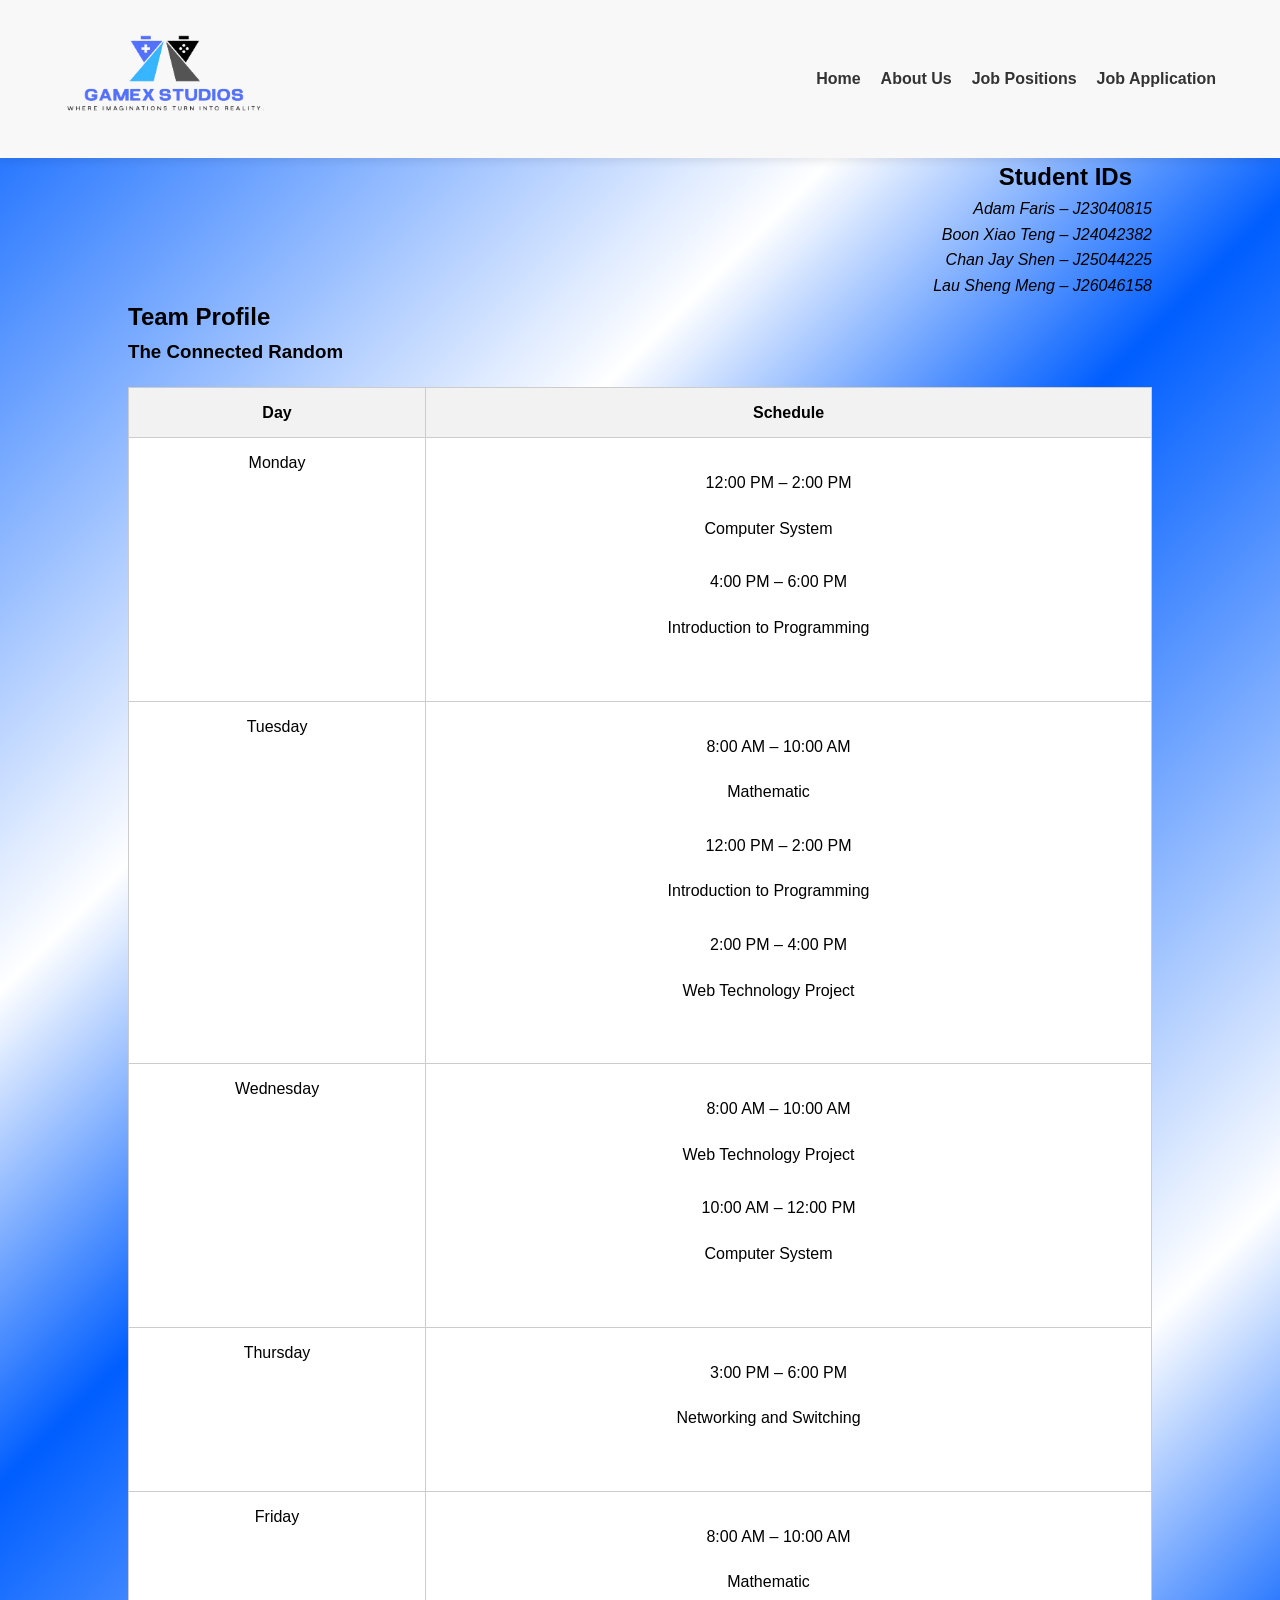
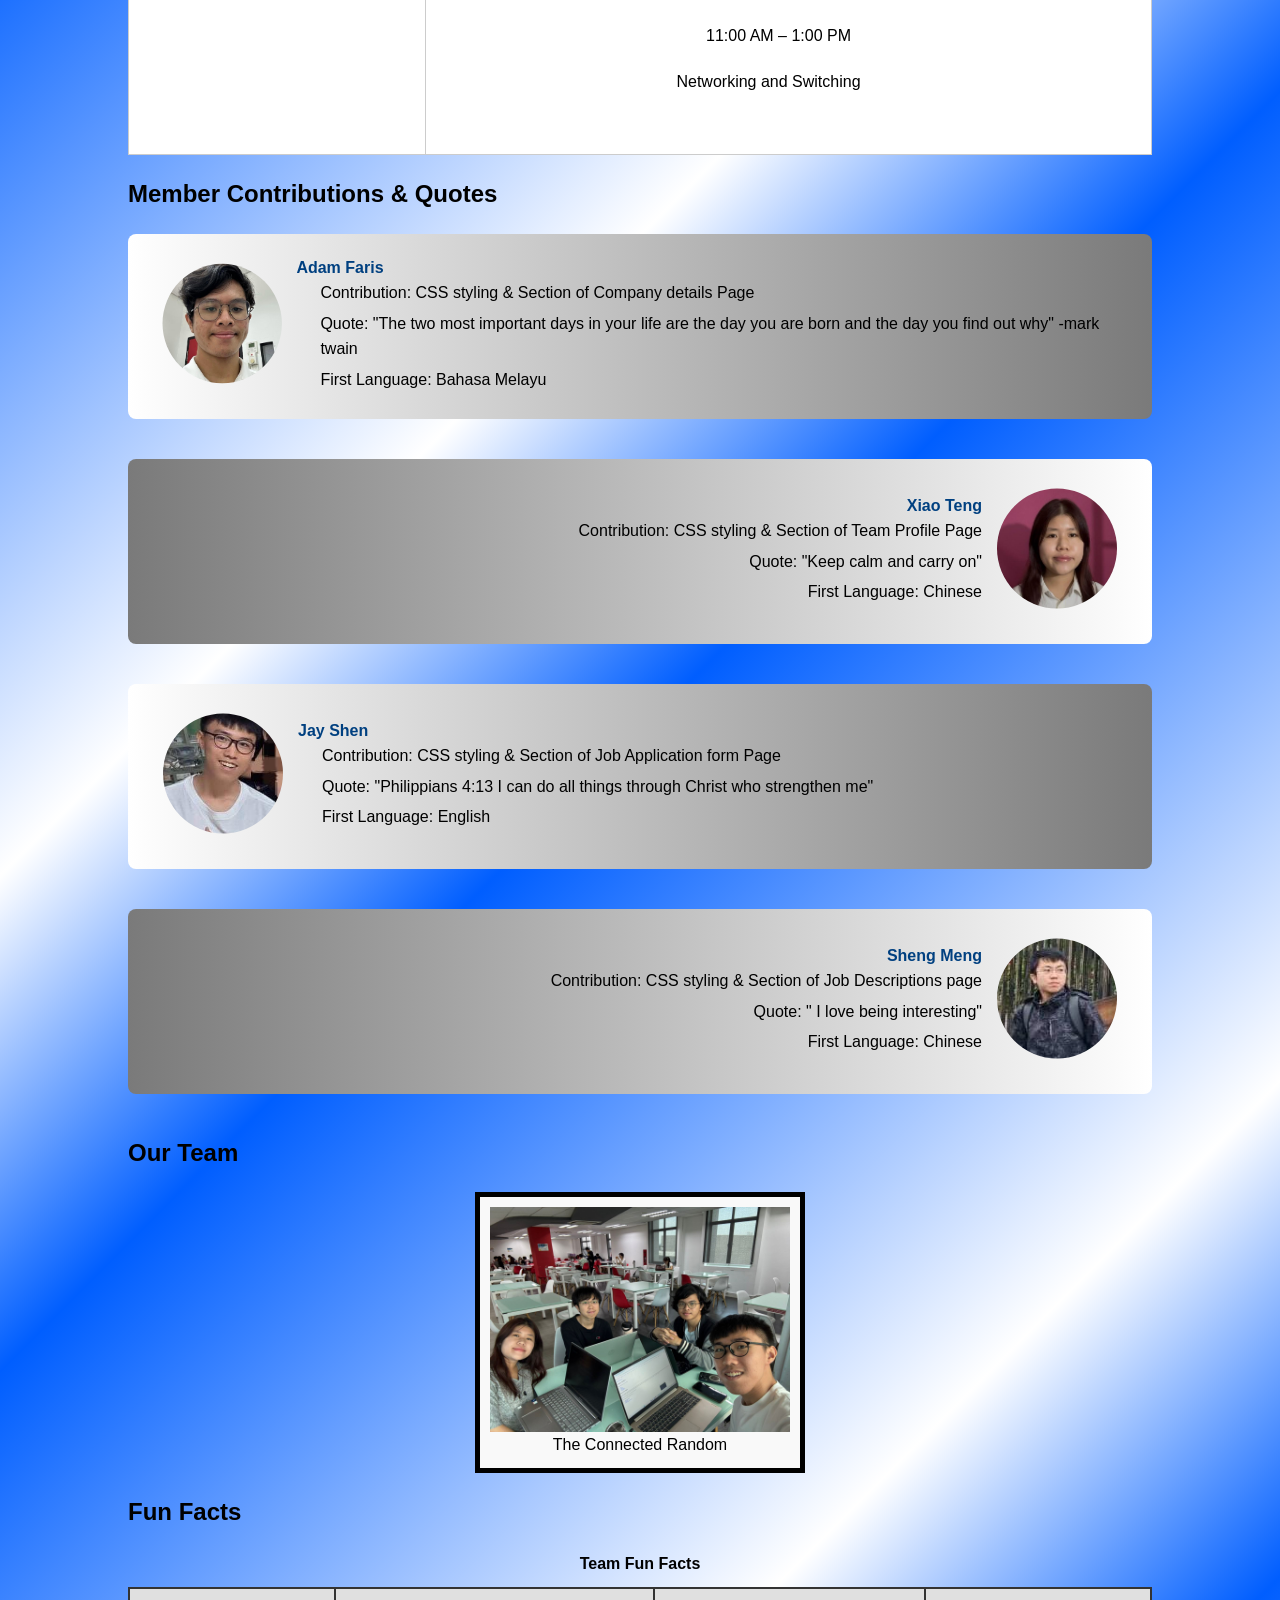
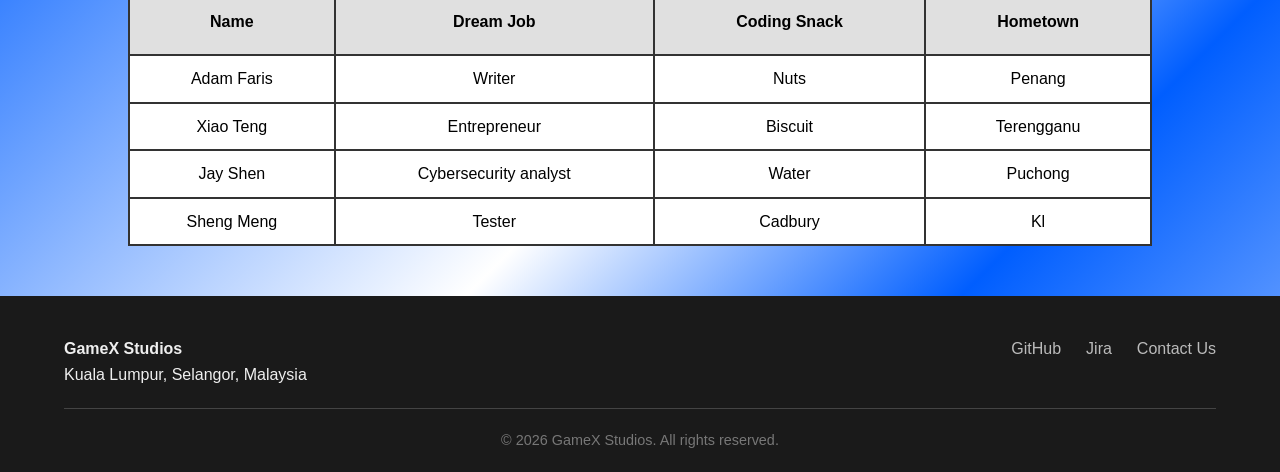
<file: about.html>
<!DOCTYPE html>
<html lang="en">

<head>
  <meta charset="UTF-8">
  <meta name="description" content="About us page" />
  <meta name="keywords" content="Team profile, Member contributions and quotes, Fun facts" />
  <meta name="author" content="Xiao Teng" />
  <link rel="icon" type="image/x-icon" href="images/favicon.ico">
  <link href="layout.css" rel="stylesheet">
  <style>
    .logo {
      height: 150px;
      width: 200px;
    }
  </style>
  <link rel="icon" type="image/x-icon" href="images/favicon.ico">
  <title>About us</title>
</head>

<body>
  <header>
    <div class="header-content">
      <a href="index.html" class="logo-link">
        <img src="images/Logo.png" alt="GameX Studios Logo" class="logo">
      </a>
    </div>

    <nav aria-label="Main Navigation">
      <ul class="nav-menu">
        <li><a href="index.html" aria-current="page">Home</a></li>
        <li><a href="about.html">About Us</a></li>
        <li><a href="jobs.html">Job Positions</a></li>
        <li><a href="apply.html">Job Application</a></li>
      </ul>
    </nav>
  </header>

  <main>
    <!-- Student IDs -->
    <h2 class="student-heading">Student IDs</h2>
    <p class="student-id">Adam Faris – J23040815</p>
    <p class="student-id">Boon Xiao Teng – J24042382</p>
    <p class="student-id">Chan Jay Shen – J25044225</p>
    <p class="student-id">Lau Sheng Meng – J26046158</p>

    <!-- Group Info -->
    <h2>Team Profile</h2>
    <h3> The Connected Random </h3>

    <table class="first_table">
      <thead>
        <tr>
          <th>Day</th>
          <th>Schedule</th>
        </tr>
      </thead>
      <tbody>
        <tr>
          <td>Monday</td>
          <td>
            <ul>
              <li>12:00 PM – 2:00 PM
                <ul>
                  <li>Computer System</li>
                </ul>
              </li>
              <li>4:00 PM – 6:00 PM
                <ul>
                  <li>Introduction to Programming</li>
                </ul>
              </li>
            </ul>
          </td>
        </tr>
        <tr>
          <td>Tuesday</td>
          <td>
            <ul>
              <li>8:00 AM – 10:00 AM
                <ul>
                  <li>Mathematic</li>
                </ul>
              </li>
              <li>12:00 PM – 2:00 PM
                <ul>
                  <li>Introduction to Programming</li>
                </ul>
              </li>
              <li>2:00 PM – 4:00 PM
                <ul>
                  <li>Web Technology Project</li>
                </ul>
              </li>
            </ul>
          </td>
        </tr>
        <tr>
          <td>Wednesday</td>
          <td>
            <ul>
              <li>8:00 AM – 10:00 AM
                <ul>
                  <li>Web Technology Project</li>
                </ul>
              </li>
              <li>10:00 AM – 12:00 PM
                <ul>
                  <li>Computer System</li>
                </ul>
              </li>
            </ul>
          </td>
        </tr>
        <tr>
          <td>Thursday</td>
          <td>
            <ul>
              <li>3:00 PM – 6:00 PM
                <ul>
                  <li>Networking and Switching</li>
                </ul>
              </li>
            </ul>
          </td>
        </tr>
        <tr>
          <td>Friday</td>
          <td>
            <ul>
              <li>8:00 AM – 10:00 AM
                <ul>
                  <li>Mathematic</li>
                </ul>
              </li>
              <li>11:00 AM – 1:00 PM
                <ul>
                  <li>Networking and Switching</li>
                </ul>
              </li>
            </ul>
          </td>
        </tr>
      </tbody>
    </table>


    <!-- Member Contributions -->
    <h2>Member Contributions & Quotes</h2>
    <dl>
      <div class="member left div1">
        <img src="images/ad.jpeg" alt="Adam" class="profile-pic">
        <div class="info">
          <dt>Adam Faris</dt>
          <dd>Contribution: CSS styling & Section of Company details Page</dd>
          <dd>Quote: "The two most important days in your life are the day you are born and the day you find out why"
            -mark twain</dd>
          <dd>First Language: Bahasa Melayu</dd>
        </div>
      </div>

      <div class="member right div2">
        <img src="images/xt.jpeg" alt="xiaoteng" class="profile-pic">
        <div class="info">
          <dt>Xiao Teng</dt>
          <dd>Contribution: CSS styling & Section of Team Profile Page</dd>
          <dd>Quote: "Keep calm and carry on"</dd>
          <dd>First Language: Chinese</dd>
        </div>
      </div>

      <div class="member left div3">
        <img src="images/js.jpeg" alt="Jayshen" class="profile-pic">
        <div class="info">
          <dt>Jay Shen</dt>
          <dd>Contribution: CSS styling & Section of Job Application form Page</dd>
          <dd>Quote: "Philippians 4:13 I can do all things through Christ who strengthen me"</dd>
          <dd>First Language: English </dd>
        </div>
      </div>

      <div class="member right div4">
        <img src="images/sh.jpeg" alt="shengmeng" class="profile-pic">
        <div class="info">
          <dt>Sheng Meng</dt>
          <dd>Contribution: CSS styling & Section of Job Descriptions page </dd>
          <dd>Quote: " I love being interesting"</dd>
          <dd>First Language: Chinese</dd>
        </div>
      </div>
    </dl>

    <!-- Group Photo -->
    <h2>Our Team</h2>
    <figure class="group photo">
      <img src="images/group photos cos10026.jpeg" alt="Group Photo of The Connected Random">
      <figcaption> The Connected Random </figcaption>
    </figure>

    <!-- Fun Facts Table -->
    <h2>Fun Facts</h2>

    <table class="second_table">
      <caption>Team Fun Facts</caption>
      <tr>
        <th>Name</th>
        <th>Dream Job</th>
        <th>Coding Snack</th>
        <th>Hometown</th>
      </tr>
      <tr>
        <td>Adam Faris</td>
        <td>Writer</td>
        <td>Nuts</td>
        <td>Penang</td>
      </tr>
      <tr>
        <td>Xiao Teng</td>
        <td>Entrepreneur</td>
        <td>Biscuit</td>
        <td>Terengganu</td>
      </tr>
      <tr>
        <td>Jay Shen</td>
        <td>Cybersecurity analyst</td>
        <td>Water</td>
        <td>Puchong</td>
      </tr>
      <tr>
        <td>Sheng Meng</td>
        <td>Tester</td>
        <td>Cadbury</td>
        <td>Kl</td>
      </tr>
    </table>
  </main>

  <footer class:foot>
    <div class="footer-grid">
      <div class="footer-info">
        <p><strong>GameX Studios</strong></p>
        <p>Kuala Lumpur, Selangor, Malaysia</p>
      </div>
      <div class="footer-links-container">
        <ul class="footer-links">
          <li><a href="https://github.com/ChanJayShen/Web_project.git" target=_blank>GitHub</a></li>
          <li><a
              href="https://student-team-jr2tz4wq.atlassian.net/jira/software/projects/WP/list?jql=project+%3D+WP+ORDER+BY+cf%5B10019%5D+ASC&atlOrigin=eyJpIjoiYjllNDBiZWZmNjliNGYyZjk2ZTg0MWZmMDQyYzMyNWQiLCJwIjoiaiJ9 "
              target=_blank>Jira</a></li>
          <li><a href="mailto:info@GameXStudios.com" target=_blank>Contact Us</a></li>
        </ul>
      </div>
    </div>
    <p class="copyright">&copy; 2026 GameX Studios. All rights reserved.</p>
  </footer>

</body>

</html>
</file>
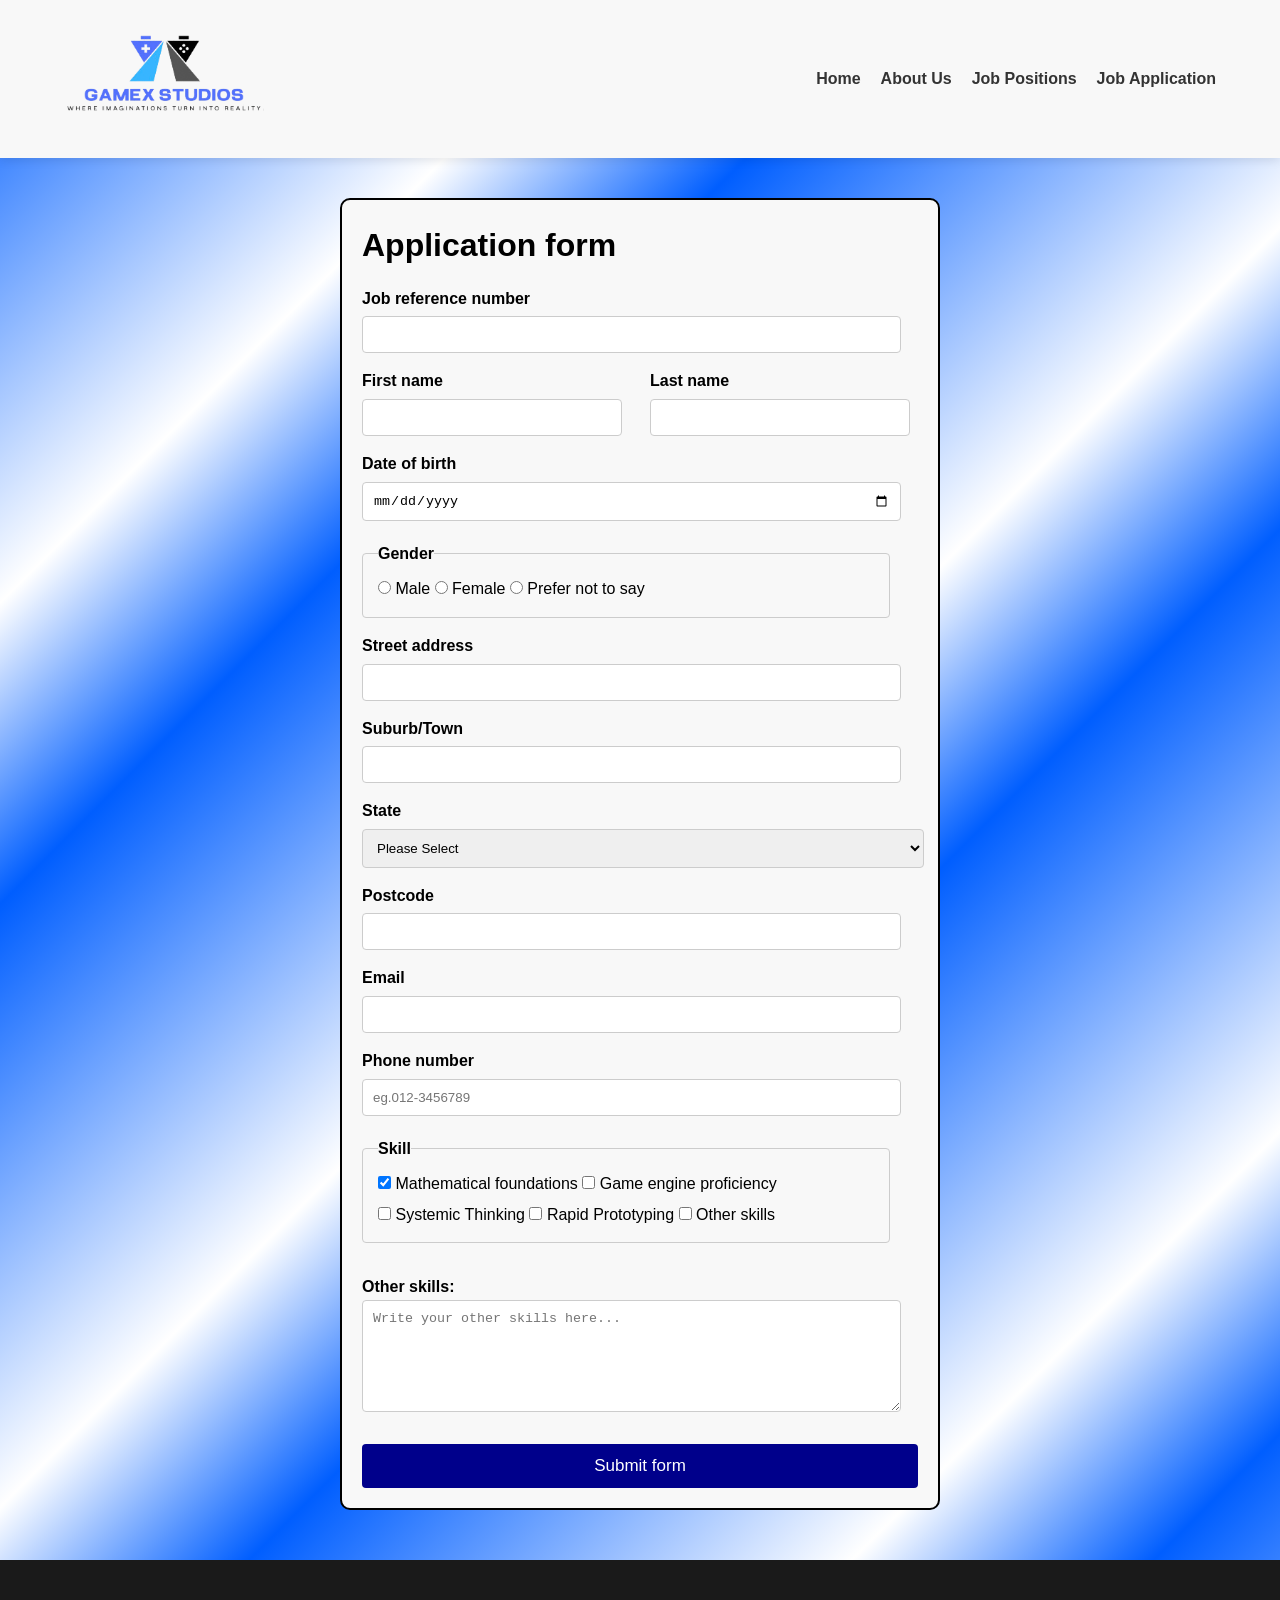
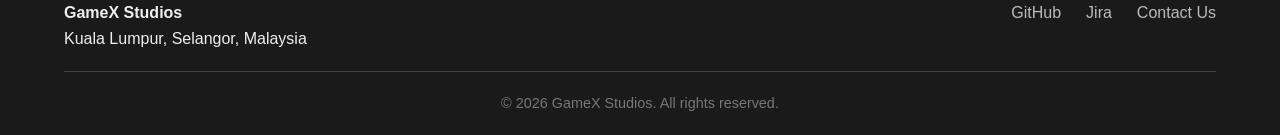
<file: apply.html>
<!DOCTYPE html>
<html lang="en">

<head>
    <meta charset="utf-8">
    <meta name="description" content="Job application form page">
    <meta name="keywords" content="Job application, User information">
    <meta name="author" content="Joseph">
    <link rel="icon" type="image/x-icon" href="images/favicon.ico">
    <link href="layout.css" rel="stylesheet">
    <style>
        .logo {
            height: 150px;
            width: 200px;
        }
    </style>
    <link rel="icon" type="image/x-icon" href="images/favicon.ico">
    <title> Job application form </title>
</head>

<body>
    <header>
        <div class="header-content">
            <a href="index.html" class="logo-link">
                <img src="images/Logo.png" alt="GameX Studios Logo" class="logo">
            </a>
        </div>

        <nav aria-label="Main Navigation">
            <ul class="nav-menu">
                <li><a href="index.html" aria-current="page">Home</a></li>
                <li><a href="about.html">About Us</a></li>
                <li><a href="jobs.html">Job Positions</a></li>
                <li><a href="apply.html">Job Application</a></li>
            </ul>
        </nav>
    </header>

    <form method="post" action="https://mercury.swin.edu.au/it000000/formtest.php" id="forms">
        <h1>Application form</h1>
        <label for="Job_ref_num">Job reference number</label>
        <input type="text" name="Job_ref_num" id="Job_ref_num" required pattern="[a-zA-z0-9]{5}">

        <div class="name-row">
            <div class="field">
                <label for="F_name">First name</label>
                <input type="text" name="F_name" id="F_name" required>
            </div>
            <div class="field">
                <label for="L_name">Last name</label>
                <input type="text" name="L_name" id="L_name" required>
            </div>
        </div>

        <label for="Date_birth">Date of birth</label>
        <input type="date" name="Date_birth" id="Date_birth" required><br>

        <fieldset>
            <legend><strong>Gender</strong></legend>
            <input type="radio" name="Gender" id="M" value="Male" required>
            <label for="M">Male</label>
            <input type="radio" name="Gender" id="F" value="Female">
            <label for="F">Female</label>
            <input type="radio" name="Gender" id="-" value="-">
            <label for="-">Prefer not to say</label>
        </fieldset>

        <label for="Street_add">Street address</label>
        <input type="text" name="Street_add" id="Street_add" required maxlength="40">
        <label for="Town">Suburb/Town</label>
        <input type="text" name="Suburb/town" id="Town" required maxlength="40">

        <label for="State">State</label>
        <select name="State" id="State" required>
            <option value="">Please Select</option>
            <option value="VIC">VIC</option>
            <option value="NSW">NSW</option>
            <option value="QLD">QLD</option>
            <option value="NT">NT</option>
            <option value="SA">SA</option>
            <option value="TAS">TAS</option>
            <option value="ACT">ACT</option>
        </select>

        <label for="Pcode">Postcode</label>
        <input type="text" name="Postcode" id="Pcode" required pattern="[0-9]{4}"><br>
        <label for="Email">Email</label>
        <input type="email" name="Email" id="Email" required>
        <label for="P_num">Phone number</label>
        <input type="text" name="P_num" id="P_num" required pattern="[0-9\-]{8,12}" placeholder="eg.012-3456789">
        <br>

        <fieldset class="Skill">
            <legend><strong>Skill</strong></legend>
            <input type="checkbox" name="Skill[]" id="Math_foun" value="Math foundation" checked>
            <label for="Math_foun">Mathematical foundations</label>
            <input type="checkbox" name="Skill[]" id="Game_engine" value="Game engine proficiency">
            <label for="Game_engine">Game engine proficiency</label><br>
            <input type="checkbox" name="Skill[]" id="S_thinking" value="Systemic Thinking">
            <label for="S_thinking">Systemic Thinking</label>
            <input type="checkbox" name="Skill[]" id="Rapid_proto" value="Rapid Prototyping">
            <label for="Rapid_proto">Rapid Prototyping</label>
            <input type="checkbox" name="Skill[]" id="Others" value=" and others...">
            <label for="Others">Other skills</label>
        </fieldset>
        <br>
        <label>Other skills:<br>
            <textarea name="Other skills" rows="6" cols="33" Placeholder="Write your other skills here..."></textarea>
        </label>


        <input type="submit" value="Submit form">
    </form>

    <footer>
        <div class="footer-grid">
            <div class="footer-info">
                <p><strong>GameX Studios</strong></p>
                <p>Kuala Lumpur, Selangor, Malaysia</p>
            </div>
            <div class="footer-links-container">
                <ul class="footer-links">
                    <li><a href="https://github.com/ChanJayShen/Web_project.git" target=_blank>GitHub</a></li>
                    <li><a href="https://student-team-jr2tz4wq.atlassian.net/jira/software/projects/WP/list?jql=project+%3D+WP+ORDER+BY+cf%5B10019%5D+ASC&atlOrigin=eyJpIjoiYjllNDBiZWZmNjliNGYyZjk2ZTg0MWZmMDQyYzMyNWQiLCJwIjoiaiJ9" target=_blank>Jira</a></li>
                    <li><a href="mailto:info@GameXStudios.com" target=_blank>Contact Us</a></li>
                </ul>
            </div>
        </div>
        <p class="copyright">&copy; 2026 GameX Studios. All rights reserved.</p>
    </footer>
</body>

</html>
</file>
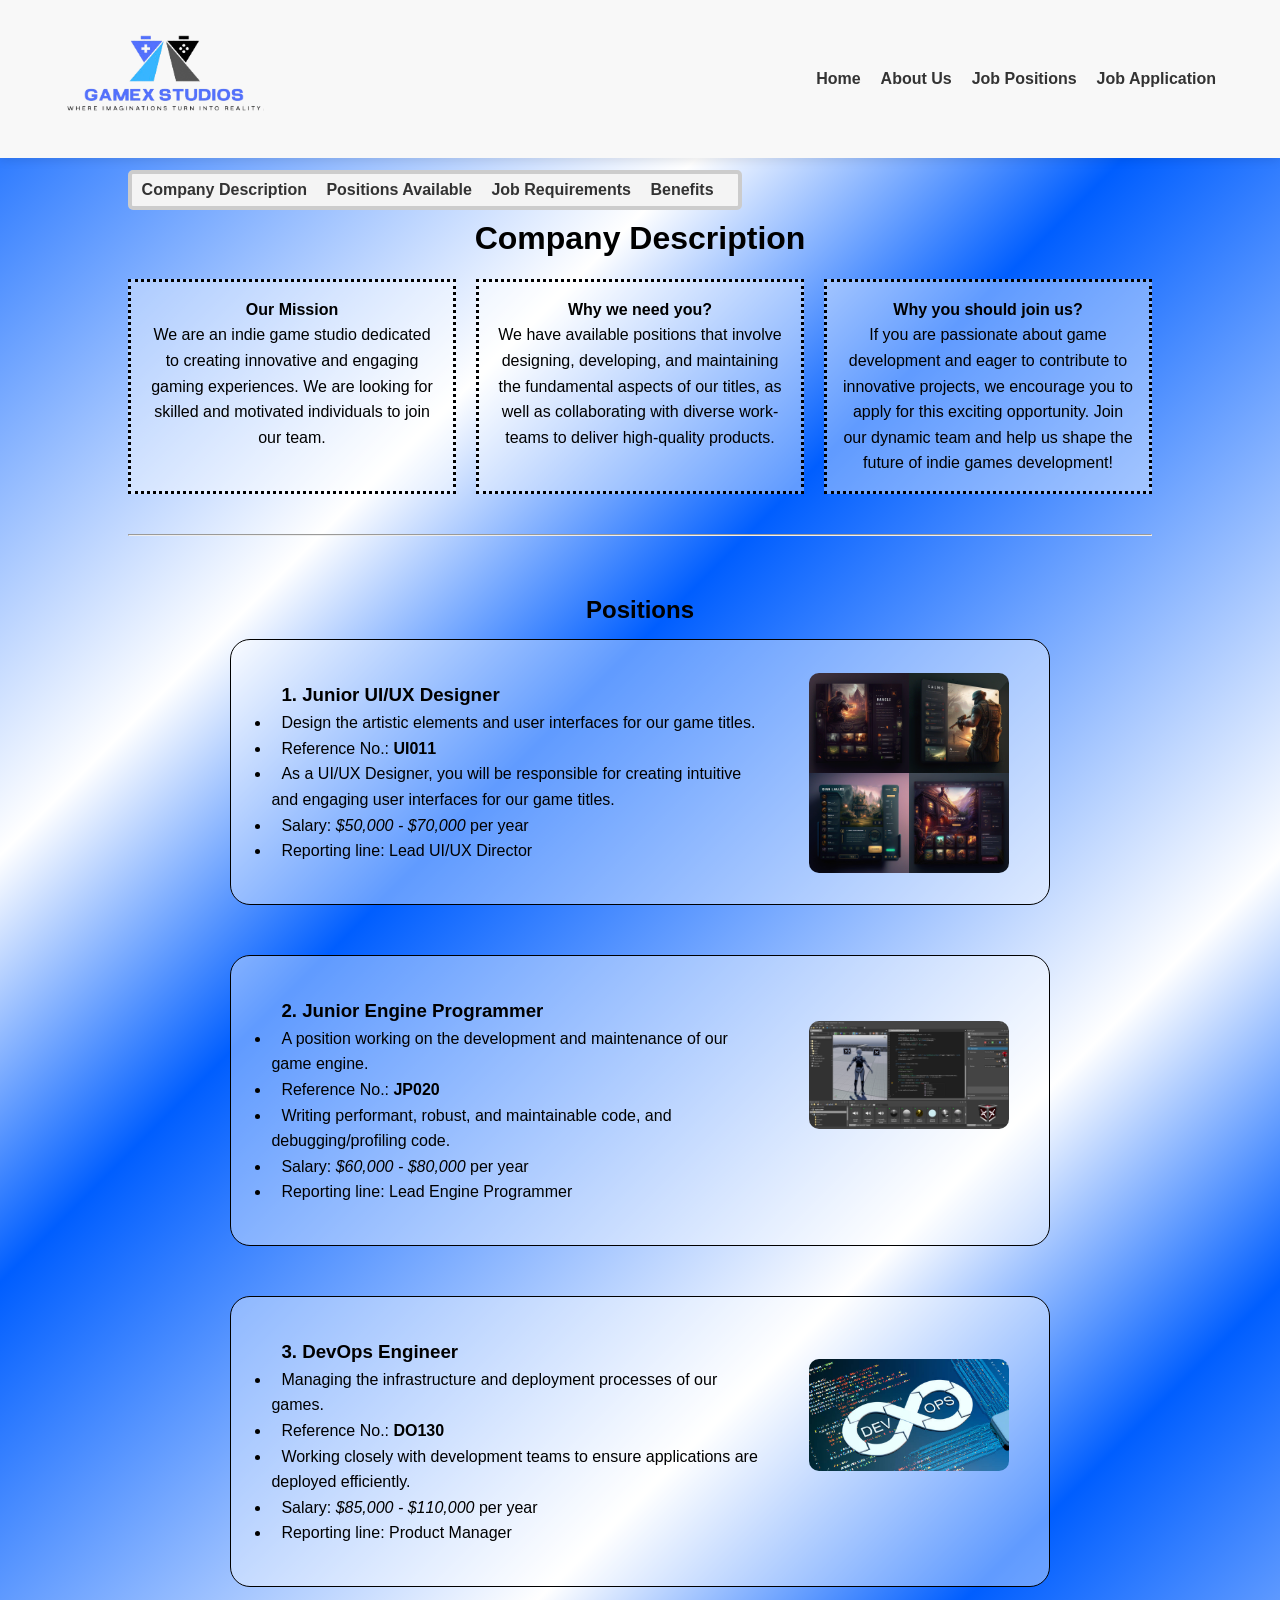
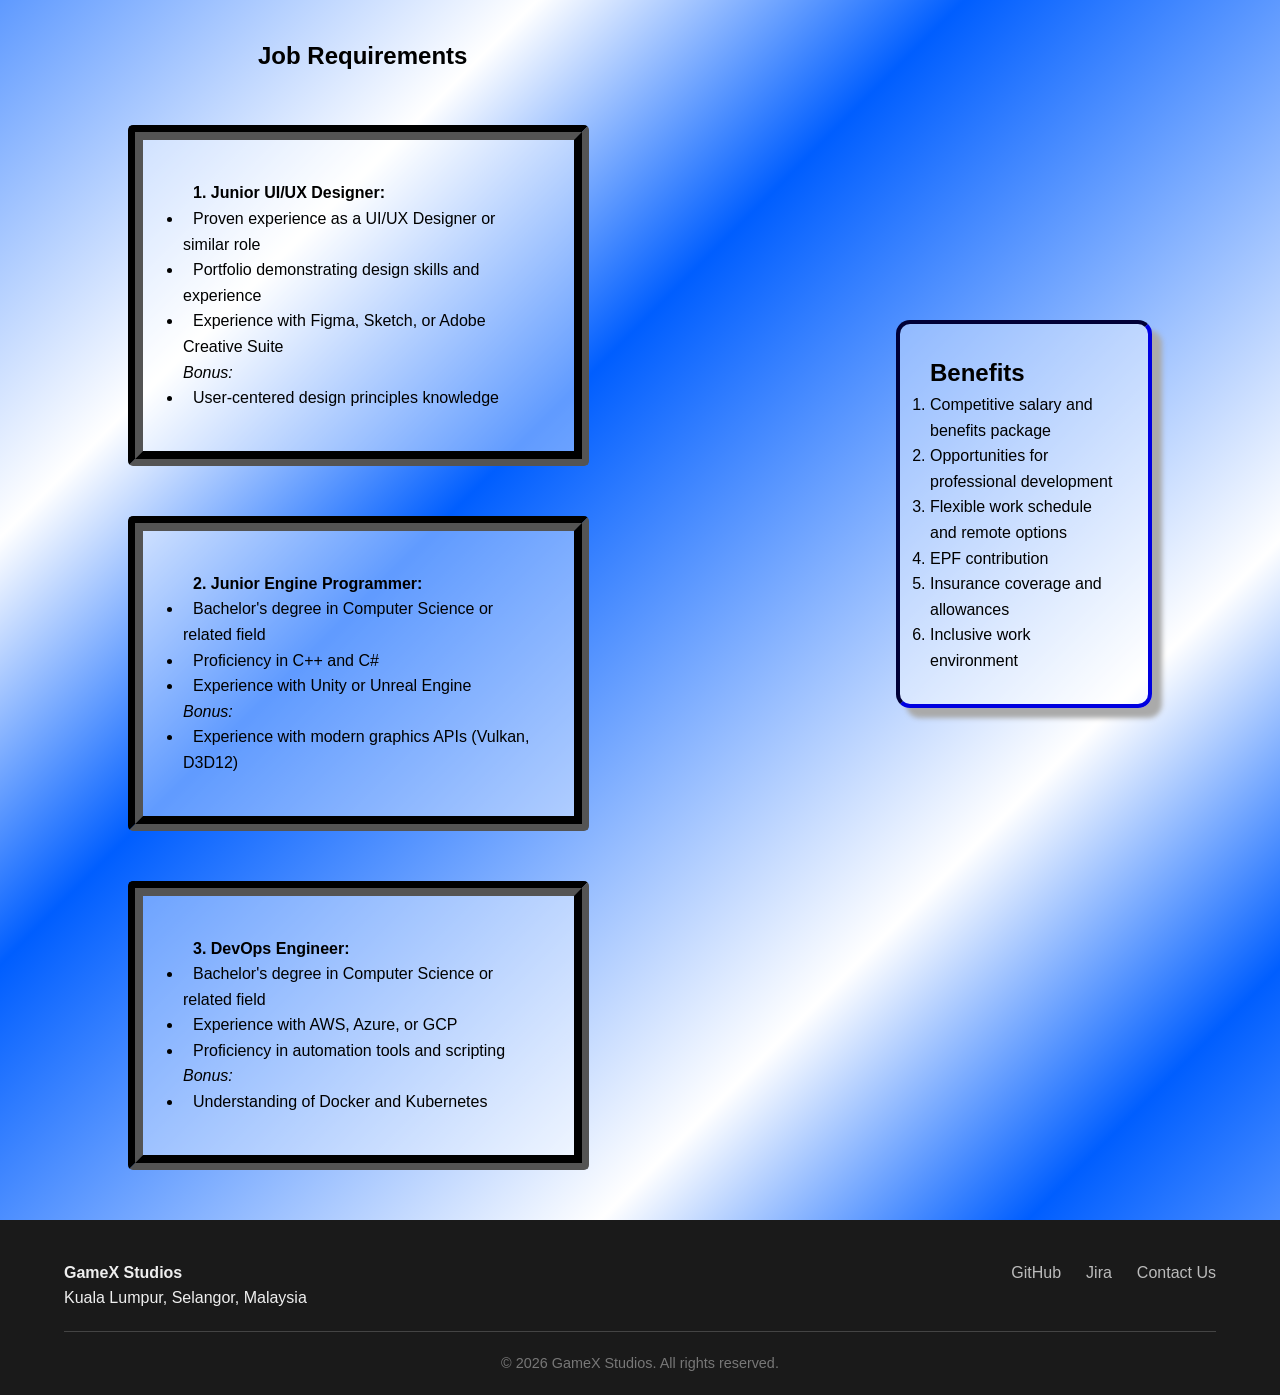
<file: jobs.html>
<!DOCTYPE html>
<html lang="en">

<head>
    <meta charset="utf-8" />
    <meta name="description" content="Job description page" />
    <meta name="keywords" content="Job, Description, Positions, Requirements, Benefits" />
    <meta name="author" content="Sheng Meng" />
    <link rel="icon" type="image/x-icon" href="images/favicon.ico">
    <link href="layout.css" rel="stylesheet">
    <style>
        .logo {
            height: 150px;
            width: 200px;
        }
    </style>
    <link rel="icon" type="image/x-icon" href="images/favicon.ico">
    <title>Job Description</title>
</head>

<body id="pos">

    <header>
        <div class="header-content">
            <a href="index.html" class="logo-link">
                <img src="images/Logo.png" alt="GameX Studios Logo" class="logo">
            </a>
        </div>

        <nav aria-label="Main Navigation">
            <ul class="nav-menu">
                <li><a href="index.html" aria-current="page">Home</a></li>
                <li><a href="about.html">About Us</a></li>
                <li><a href="jobs.html">Job Positions</a></li>
                <li><a href="apply.html">Job Application</a></li>
            </ul>
        </nav>
    </header>

    <main>
        <nav class="jobs">
            <ul>
                <span class="menu"><a href="#description">Company Description</a></span>
                <span class="menu"><a href="#position">Positions Available</a></span>
                <span class="menu"><a href="#requirements">Job Requirements</a></span>
                <span class="menu"><a href="#benefits">Benefits</a></span>
            </ul>
        </nav>



        <h1 class="title">Company Description</h1>

        <div class="row-container" id="description">
            <p class="mission">
                <strong>Our Mission</strong><br>
                We are an indie game studio dedicated to creating innovative and engaging gaming experiences. We are
                looking for skilled and motivated individuals to join our team.
            </p>

            <p class="needs">
                <strong>Why we need you?</strong><br>
                We have available positions that involve designing, developing, and maintaining the fundamental aspects
                of our titles, as well as collaborating with diverse work-teams to deliver high-quality products.
            </p>

            <p class="vision">
                <strong>Why you should join us?</strong><br>
                If you are passionate about game development and eager to contribute to innovative projects, we
                encourage you to apply for this exciting opportunity. Join our dynamic team and help us shape the future
                of indie games development!
            </p>
        </div>

        <hr>

        <section id="position">
            <h1 class="title">Positions</h1>
            <ul class="first_box box1">
                <img src="images/UI.png" alt="UI/UX Designer" title="UI/UX Designer" class="job1-image">
                <h3>1. Junior UI/UX Designer</h3>
                <li>Design the artistic elements and user interfaces for our game titles.</li>
                <li>Reference No.: <strong>UI011</strong></li>
                <li>As a UI/UX Designer, you will be responsible for creating intuitive and engaging user
                    interfaces for our game titles.</li>
                <li>Salary: <em>$50,000 - $70,000</em> per year</li>
                <li>Reporting line: Lead UI/UX Director</li>
            </ul>

            <ul class="first_box">
                <img src="images/Engine_programmer.jpg" alt="Engine Programmer" title="Engine Programmer"
                    class="job2-image">
                <h3>2. Junior Engine Programmer</h3>
                <li>A position working on the development and maintenance of our game engine.</li>
                <li>Reference No.: <strong>JP020</strong></li>
                <li>Writing performant, robust, and maintainable code, and debugging/profiling code.</li>
                <li>Salary: <em>$60,000 - $80,000</em> per year</li>
                <li>Reporting line: Lead Engine Programmer</li>
            </ul>

            <ul class="first_box">
                <img src="images/Devops.jpg" alt="DevOps Engineer" title="DevOps Engineer" class="job3-image">
                <h3>3. DevOps Engineer</h3>
                <li>Managing the infrastructure and deployment processes of our games.</li>
                <li>Reference No.: <strong>DO130</strong></li>
                <li>Working closely with development teams to ensure applications are deployed
                    efficiently.</li>
                <li>Salary: <em>$85,000 - $110,000</em> per year</li>
                <li>Reporting line: Product Manager</li>
            </ul>
        </section>

        <section id="requirements">
            <h1 style="text-indent: 130px; ">Job Requirements</h1>
            <ul class="second_box">
                <strong>1. Junior UI/UX Designer:</strong>
                <li>Proven experience as a UI/UX Designer or similar role</li>
                <li>Portfolio demonstrating design skills and experience</li>
                <li>Experience with Figma, Sketch, or Adobe Creative Suite</li>
                <i>Bonus:</i>
                <li>User-centered design principles knowledge</li>
            </ul>
            <ul class="second_box">
                <strong>2. Junior Engine Programmer:</strong>
                <li>Bachelor's degree in Computer Science or related field</li>
                <li>Proficiency in C++ and C#</li>
                <li>Experience with Unity or Unreal Engine</li>
                <i>Bonus:</i>
                <li>Experience with modern graphics APIs (Vulkan, D3D12)</li>
            </ul>
            <ul class="second_box">
                <strong>3. DevOps Engineer:</strong>
                <li>Bachelor's degree in Computer Science or related field</li>
                <li>Experience with AWS, Azure, or GCP</li>
                <li>Proficiency in automation tools and scripting</li>
                <i>Bonus:</i>
                <li>Understanding of Docker and Kubernetes</li>
            </ul>
        </section>

        <aside id="benefits">
            <h2>Benefits</h2>
            <ol>
                <li>Competitive salary and benefits package</li>
                <li>Opportunities for professional development</li>
                <li>Flexible work schedule and remote options</li>
                <li>EPF contribution</li>
                <li>Insurance coverage and allowances</li>
                <li>Inclusive work environment</li>
            </ol>
        </aside>

    </main>

    <footer>
        <div class="footer-grid">
            <div class="footer-info">
                <p><strong>GameX Studios</strong></p>
                <p>Kuala Lumpur, Selangor, Malaysia</p>
            </div>
            <div class="footer-links-container">
                <ul class="footer-links">
                    <li><a href="https://github.com/ChanJayShen/Web_project.git" target=_blank>GitHub</a></li>
                    <li><a href="https://student-team-jr2tz4wq.atlassian.net/jira/software/projects/WP/list?jql=project+%3D+WP+ORDER+BY+cf%5B10019%5D+ASC&atlOrigin=eyJpIjoiYjllNDBiZWZmNjliNGYyZjk2ZTg0MWZmMDQyYzMyNWQiLCJwIjoiaiJ9"
                            target=_blank>Jira</a></li>
                    <li><a href="mailto:info@GameXStudios.com" target=_blank>Contact Us</a></li>
                </ul>
            </div>
        </div>
        <p class="copyright">&copy; 2026 GameX Studios. All rights reserved.</p>
    </footer>

</body>

</html>
</file>
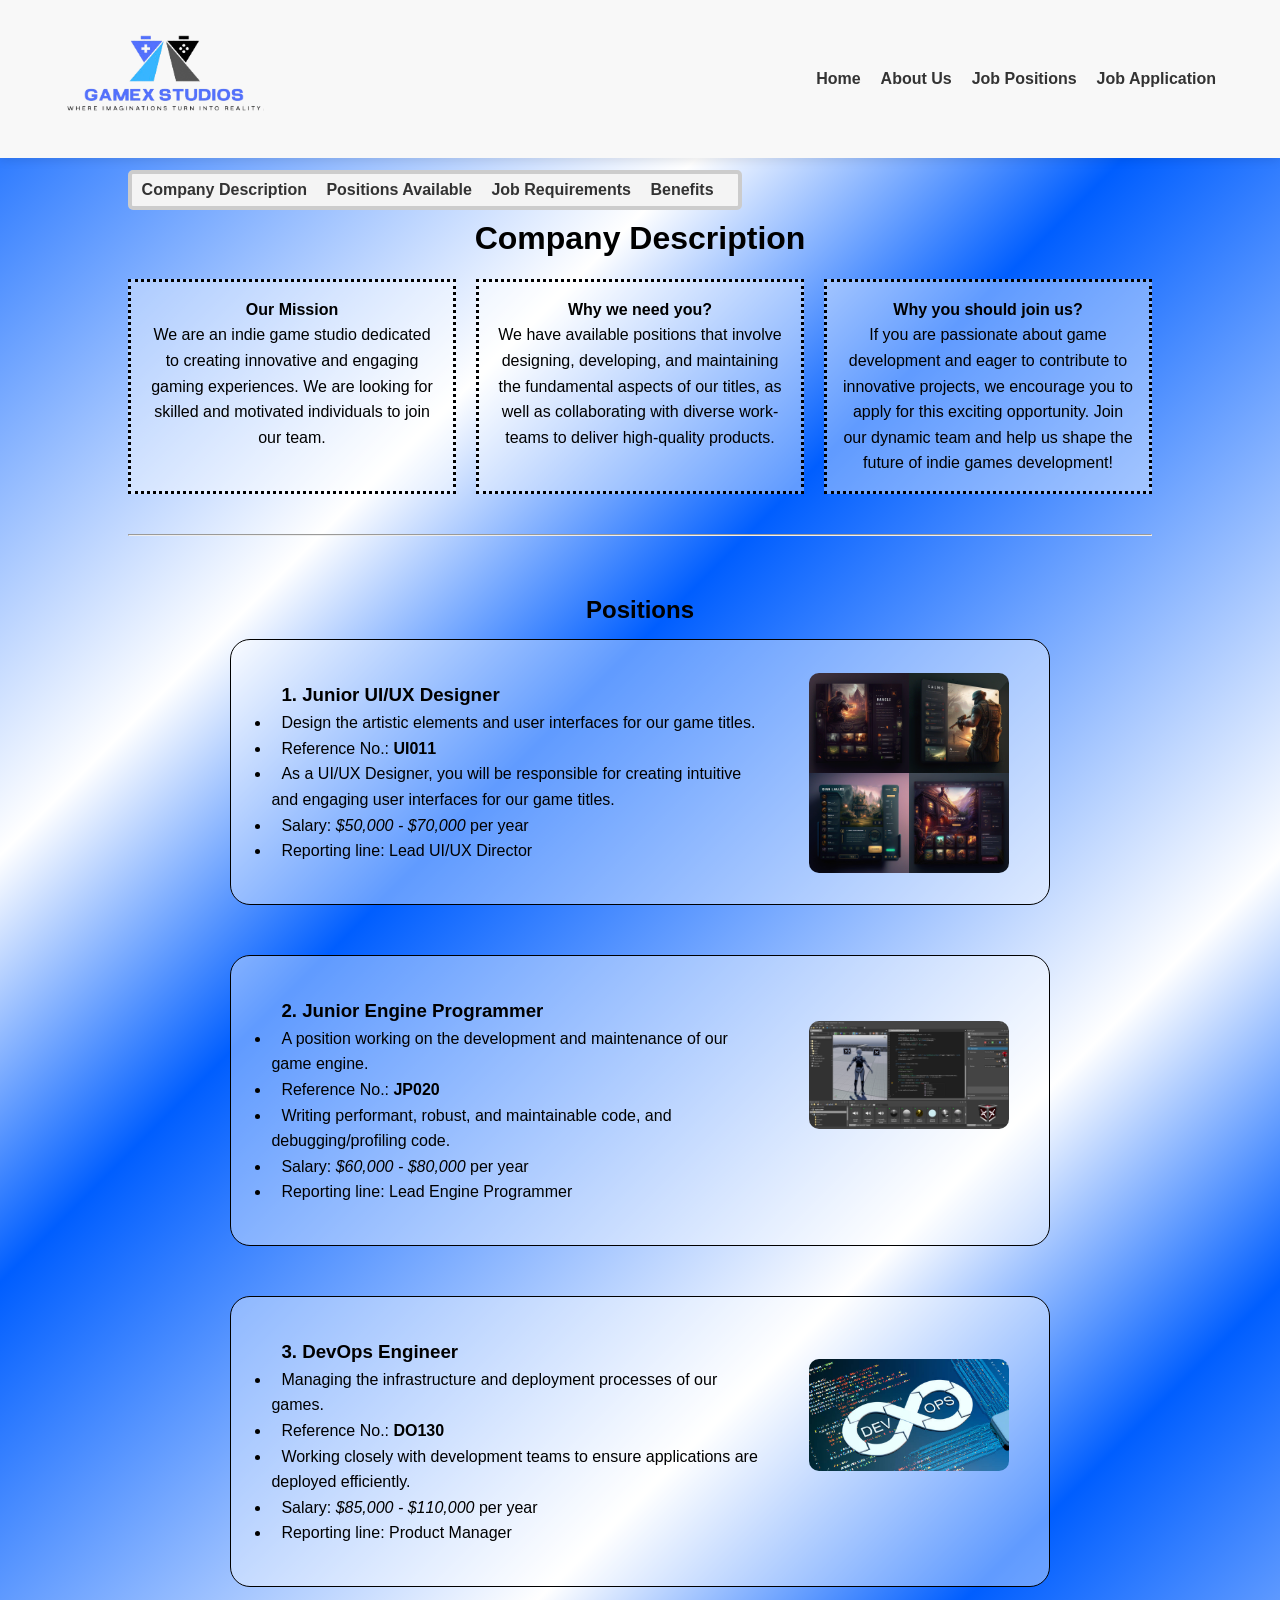
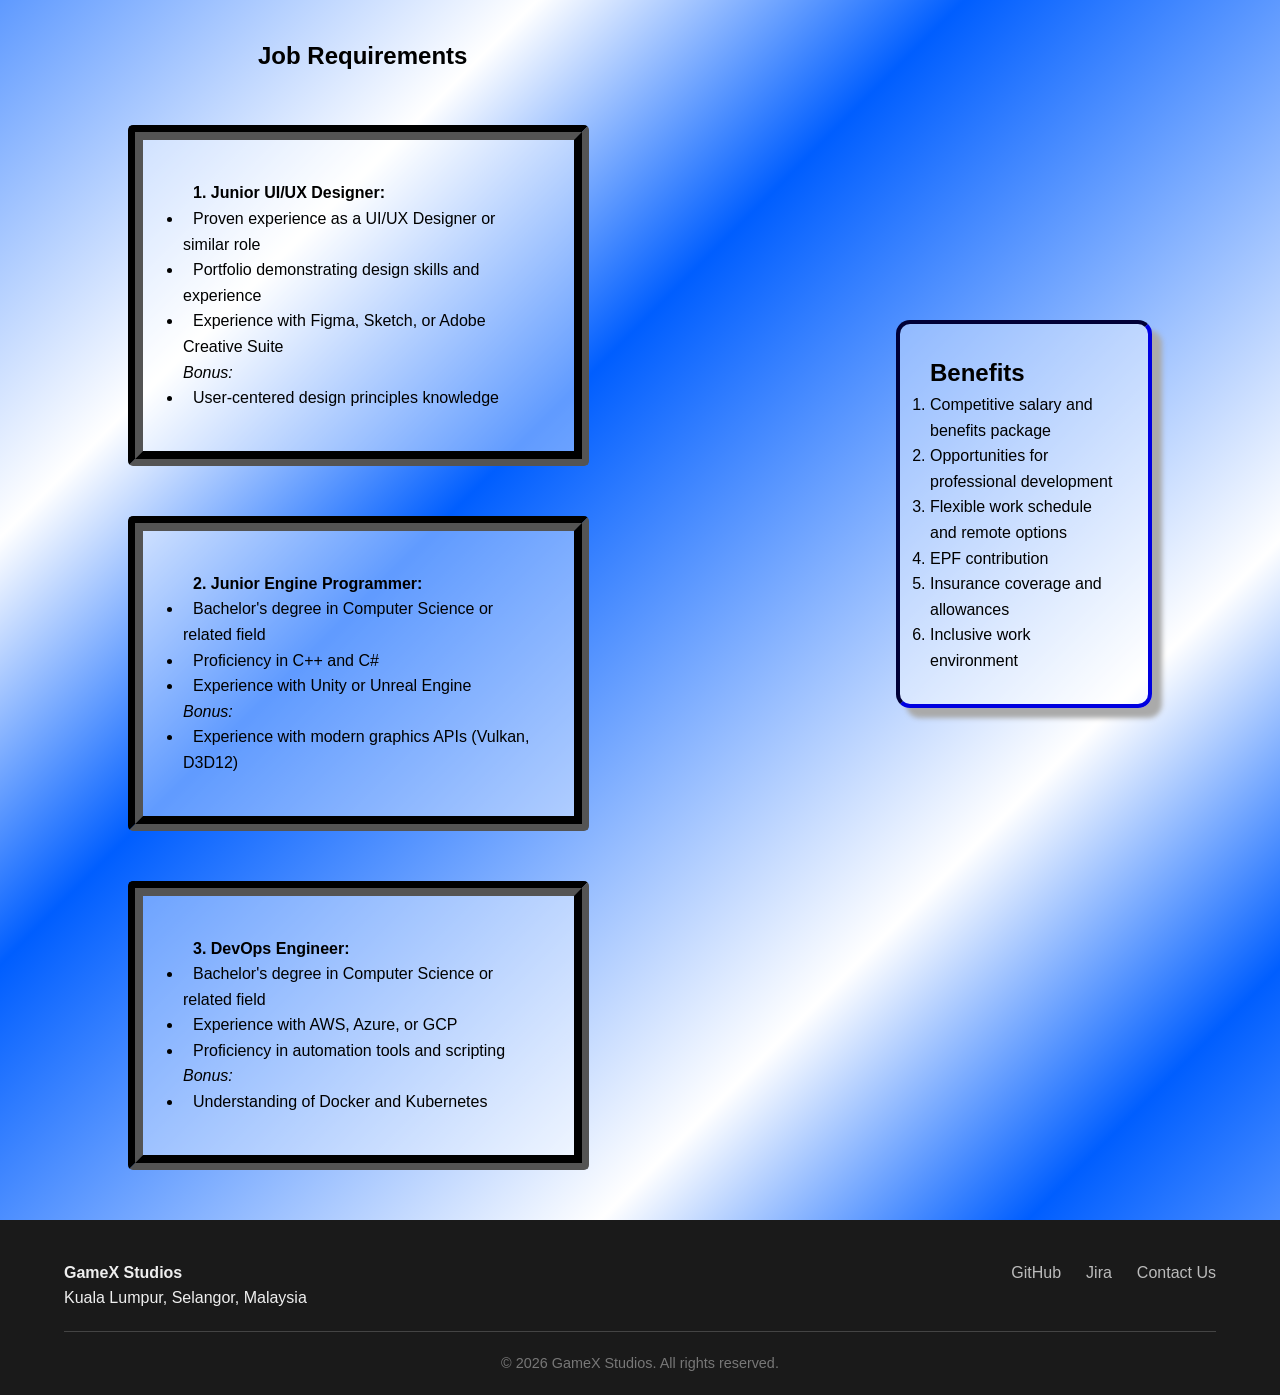
<file: positions.html>
<!DOCTYPE html>
<html lang="en">

<head>
    <meta charset="utf-8" />
    <meta name="description" content="Job description page" />
    <meta name="keywords" content="Job, Description, Positions, Requirements, Benefits" />
    <meta name="author" content="Sheng Meng" />
    <link href="layout.css" rel="stylesheet">
    <style>
        .logo {
            height: 150px;
            width: 200px;
        }
    </style>
    <link rel="icon" type="image/x-icon" href="images/favicon.ico">
    <title>Job Description</title>
</head>

<body id="pos">

    <header>
        <div class="header-content">
            <a href="index.html" class="logo-link">
                <img src="images/Logo.png" alt="GameX Studios Logo" class="logo">
            </a>
        </div>

        <nav aria-label="Main Navigation">
            <ul class="nav-menu">
                <li><a href="index.html" aria-current="page">Home</a></li>
                <li><a href="about.html">About Us</a></li>
                <li><a href="positions.html">Job Positions</a></li>
                <li><a href="apply.html">Job Application</a></li>
            </ul>
        </nav>
    </header>

    <main>
        <nav class="jobs">
            <ul>
                <span class="menu"><a href="#description">Company Description</a></span>
                <span class="menu"><a href="#position">Positions Available</a></span>
                <span class="menu"><a href="#requirements">Job Requirements</a></span>
                <span class="menu"><a href="#benefits">Benefits</a></span>
            </ul>
        </nav>



        <h1 class="title">Company Description</h1>

        <div class="row-container" id="description">
            <p class="mission">
                <strong>Our Mission</strong><br>
                We are an indie game studio dedicated to creating innovative and engaging gaming experiences. We are
                looking for skilled and motivated individuals to join our team.
            </p>

            <p class="needs">
                <strong>Why we need you?</strong><br>
                We have available positions that involve designing, developing, and maintaining the fundamental aspects
                of our titles, as well as collaborating with diverse work-teams to deliver high-quality products.
            </p>

            <p class="vision">
                <strong>Why you should join us?</strong><br>
                If you are passionate about game development and eager to contribute to innovative projects, we
                encourage you to apply for this exciting opportunity. Join our dynamic team and help us shape the future
                of indie games development!
            </p>
        </div>

        <hr>

        <section id="position">
            <h1 class="title">Positions</h1>
            <ul class="first_box box1">
                <img src="images/UI.png" alt="UI/UX Designer" title="UI/UX Designer" class="job1-image">
                <h3>1. Junior UI/UX Designer</h3>
                <li>Design the artistic elements and user interfaces for our game titles.</li>
                <li>Reference No.: <strong>UI011</strong></li>
                <li>As a UI/UX Designer, you will be responsible for creating intuitive and engaging user
                    interfaces for our game titles.</li>
                <li>Salary: <em>$50,000 - $70,000</em> per year</li>
                <li>Reporting line: Lead UI/UX Director</li>
            </ul>

            <ul class="first_box">
                <img src="images/Engine_programmer.jpg" alt="Engine Programmer" title="Engine Programmer"
                    class="job2-image">
                <h3>2. Junior Engine Programmer</h3>
                <li>A position working on the development and maintenance of our game engine.</li>
                <li>Reference No.: <strong>JP020</strong></li>
                <li>Writing performant, robust, and maintainable code, and debugging/profiling code.</li>
                <li>Salary: <em>$60,000 - $80,000</em> per year</li>
                <li>Reporting line: Lead Engine Programmer</li>
            </ul>

            <ul class="first_box">
                <img src="images/Devops.jpg" alt="DevOps Engineer" title="DevOps Engineer" class="job3-image">
                <h3>3. DevOps Engineer</h3>
                <li>Managing the infrastructure and deployment processes of our games.</li>
                <li>Reference No.: <strong>DO130</strong></li>
                <li>Working closely with development teams to ensure applications are deployed
                    efficiently.</li>
                <li>Salary: <em>$85,000 - $110,000</em> per year</li>
                <li>Reporting line: Product Manager</li>
            </ul>
        </section>

            <section id="requirements">
                <h1 style="text-indent: 130px; ">Job Requirements</h1>
                <ul class="second_box">
                    <strong>1. Junior UI/UX Designer:</strong>
                    <li>Proven experience as a UI/UX Designer or similar role</li>
                    <li>Portfolio demonstrating design skills and experience</li>
                    <li>Experience with Figma, Sketch, or Adobe Creative Suite</li>
                    <i>Bonus:</i>
                    <li>User-centered design principles knowledge</li>
                </ul>
                <ul class="second_box">
                    <strong>2. Junior Engine Programmer:</strong>
                    <li>Bachelor's degree in Computer Science or related field</li>
                    <li>Proficiency in C++ and C#</li>
                    <li>Experience with Unity or Unreal Engine</li>
                    <i>Bonus:</i>
                    <li>Experience with modern graphics APIs (Vulkan, D3D12)</li>
                </ul>
                <ul class="second_box">
                    <strong>3. DevOps Engineer:</strong>
                    <li>Bachelor's degree in Computer Science or related field</li>
                    <li>Experience with AWS, Azure, or GCP</li>
                    <li>Proficiency in automation tools and scripting</li>
                    <i>Bonus:</i>
                    <li>Understanding of Docker and Kubernetes</li>
                </ul>
            </section>

            <aside id="benefits">
                <h2>Benefits</h2>
                <ol>
                    <li>Competitive salary and benefits package</li>
                    <li>Opportunities for professional development</li>
                    <li>Flexible work schedule and remote options</li>
                    <li>EPF contribution</li>
                    <li>Insurance coverage and allowances</li>
                    <li>Inclusive work environment</li>
                </ol>
            </aside>

    </main>

    <footer>
        <div class="footer-grid">
            <div class="footer-info">
                <p><strong>GameX Studios</strong></p>
                <p>Kuala Lumpur, Selangor, Malaysia</p>
            </div>
            <div class="footer-links-container">
                <ul class="footer-links">
                    <li><a href="https://github.com/GameXStudios" target=_blank>GitHub</a></li>
                    <li><a href="https://student-team-jr2tz4wq.atlassian.net/jira/software/projects/WP/list?jql=project+%3D+WP+ORDER+BY+cf%5B10019%5D+ASC&atlOrigin=eyJpIjoiYjllNDBiZWZmNjliNGYyZjk2ZTg0MWZmMDQyYzMyNWQiLCJwIjoiaiJ9"
                            target=_blank>Jira</a></li>
                    <li><a href="mailto:info@GameXStudios.com" target=_blank>Contact Us</a></li>
                </ul>
            </div>
        </div>
        <p class="copyright">&copy; 2026 GameX Studios. All rights reserved.</p>
    </footer>

</body>

</html>
</file>
<file: layout.css>
/*

filename: [layout.css]

author: [Chan Jay Shen]

created: [20/4/2026]

last modified: [26/4/2026]

description: [.css file for 4 html pages!]

*/

/* General Layout Settings */
* {
    margin: 0;
    /* Resets default browser spacing */
    padding: 0;
    /* Resets internal spacing */
    box-sizing: border-box;
    /* Includes border and padding in the element's total width/height */
}

body {
    font-family: 'Segoe UI', Tahoma, Geneva, Verdana, sans-serif;
    /* Set the general font for this website */
    line-height: 1.6;
    /* Sets the vertical distance between lines of text */
    color: black;
    /* Sets the default text color */
    background: repeating-linear-gradient(135deg, #005eff, #ffffff 20%, #005eff 30%);
    /* Creates a looping color pattern */
}

.index_bg {
    background: repeating-linear-gradient(135deg, #005eff, #ffffff 37%);
}

/* --- HEADER STYLING --- */
header {
    background-color: #f8f8f8;
    /* Sets a solid background color for header */
    padding: 0px 5%;
    display: flex;
    /* Enables flexible layout to align children in rows or columns */
    justify-content: space-between;
    /* Spreads children with maximum space between them */
    align-items: center;
    /* Vertically aligns children in the middle of the container */
    box-shadow: 0 2px 10px rgba(0, 0, 0, 0.1);
    /* Adds a shadow effect for depth */
    position: sticky;
    /* Keeps the element fixed when scrolling down */
    top: 0;
    /* Set the distance from the top for sticky elements */
    z-index: 1000;
    /* Sets the stack order; higher numbers appear in front of lower numbers */
}

.logo {
    height: 150px;
    /* Sets the vertical size of the logo */
    width: 200px;
    /* Sets the horizontal size of the logo */
}

.nav-menu {
    list-style: none;
    /* Removes bullet points or numbers from list */
    display: flex;
    gap: 20px;
    /* Defines the size of the gap between flexible items */
}

.nav-menu a {
    text-decoration: none;
    /* Removes visual text decorations like underlines */
    color: #333;
    font-weight: 600;
    /* Controls the thickness of the text characters */
    transition: color 0.3s;
    /* Sets the duration and property for a smooth state change */
}

.nav-menu a:hover {
    color: #3b82f6;
}

main {
    width: 80%;
    margin: 0px auto;
}

/* --- FOOTER STYLING --- */
footer {
    background-color: #1a1a1a;
    color: #efefef;
    padding: 40px 5% 20px;
    margin-top: 50px;
}

.footer-grid {
    display: flex;
    justify-content: space-between;
    flex-wrap: wrap;
    /* Allows flexible items to drop to the next line if space is limited */
    border-bottom: 1px solid #444;
    /* Adds a line at the bottom of the element */
    padding-bottom: 20px;
    margin-bottom: 20px;
}

.footer-links {
    list-style: none;
    display: flex;
    gap: 25px;
}

.footer-links a {
    color: #bbb;
    text-decoration: none;
    transition: color 0.3s;
}

.footer-links a:hover {
    color: #fff;
}

.copyright {
    text-align: center;
    /* Sets the text to the middle */
    font-size: 0.9rem;
    /* Sets the size of the font */
    color: #777;
}








/* --- INDEX.HTML PAGE --- */

/* --- LIVE BACKGROUND --- */
.hero {
    position: relative;
    /* Set a coordinate system for absolute-positioned children */
    height: 70vh;
    /* Sets height to 70% of the user's total screen height */
    display: flex;
    align-items: center;
    justify-content: center;
    color: white;
    overflow: hidden;
    /* Clips any content that extends beyond the container's boundaries */
    text-align: center;
}

#bg-video {
    position: absolute;
    /* Positions the element relative to its closest ancestor */
    top: 70%;
    left: 50%;
    transform: translate(-50%, -50%);
    /* Moves the element back by half its own width/height to center it */
    min-width: 100%;
    /* Ensures the element is at least as wide as its container */
    min-height: 100%;
    /* Ensures the element is at least as tall as its container */
    width: auto;
    height: auto;
    z-index: -1;
    object-fit: cover;
    /* Forces the media to scale and fill the area without losing its aspect ratio */
    pointer-events: none;
    /* Makes the element "invisible" to interactions */
}

.hero::after {
    content: "";
    /* Make pseudo-element appear */
    position: absolute;
    top: 0;
    left: 0;
    width: 100%;
    height: 100%;
    background: rgba(0, 0, 0, 0.5);
    /* Sets a semi-transparent color using Red, Green, Blue, and Alpha */
    z-index: 0;
}

.hero-text {
    position: relative;
    z-index: 1;
    width: 100%;
    padding: 0 20px;
}

.cta-button {
    display: inline-block;
    /* Allows the element to have width/height while sitting next to other text */
    margin-top: 20px;
    padding: 12px 30px;
    background-color: #ffcc00;
    color: #000;
    text-decoration: none;
    font-weight: bold;
    border-radius: 5px;
    /* Rounds the corners of an border */
    transition: transform 0.3s ease, background-color 0.3s ease;
    /* Defines the duration for the transition */
    position: relative;
    z-index: 2;
}

.cta-button:hover {
    background-color: #e6b800;
    transform: scale(1.05);
    /* Change the size of the element */
}

.company-intro {
    display: flex;
    justify-content: center;
    padding: 40px 20px;
}

.text-block {
    max-width: 500px;
    /* Limits the maximum width of the element to prevent it from becoming too wide */
    text-align: center;
}

.logo-link {
    text-decoration: none;
    color: black;
}

.logo-link:hover {
    color: darkblue;
}

.about_studio {
    padding: 20px;
}

.studio {
    border: 3.5px solid black;
    /* Defines the thickness, style, and color of the border at once */
}

.para {
    font-family: -apple-system, Tahoma, Geneva, Verdana, sans-serif;
}








/* --- ABOUT.HTML PAGE --- */
table {
    width: 100%;
    border-collapse: collapse;
    /* Merges adjacent table borders into a single line */
    margin: 20px 0;
    font-family: -apple-system, Tahoma, Geneva, Verdana, sans-serif;
}

.first_table th,
.first_table td {
    border: 1px solid #ccc;
    padding: 12px;
    vertical-align: top;
    /* Aligns content to the top of the table cell */
    text-align: center;
    color: black;
}

.first_table td ul {
    list-style-type: none;
    /* no dots */
    padding-left: 0;
    /* remove left indent */
    margin: 0;
    /* remove extra spacing */
    text-align: center;
}

.first_table td li {
    margin-bottom: 4px;
    /* reduce spacing between items */
}

.first_table th {
    background-color: #f2f2f2;
}

.first_table ul {
    margin: 0;
    padding: 20px;
}

/* Student IDs aligned right */
.student-heading {
    text-align: right;
    /* moves the heading text to the right */
    margin-right: 20px;
    /* adds spacing from the edge */
}

.student-id {
    text-align: right;
    font-style: italic;
    /* Tilts the text characters to the right */
    color: black;
}

/* Group photo with border */
figure {
    border: 5px solid black;
    /* adds a border around the figure */
    padding: 10px;
    /* space between border and photo */
    margin: 20px auto;
    /* centers the figure */
    background-color: #f9f9f9;
    /* optional background */
    width: fit-content;
    /* Shrinks the container width to match the internal content */
}

figure img {
    max-width: 300px;
    height: auto;
    display: block;
    margin: 0 auto;
}

figcaption {
    text-align: center;
}

/* Member contributions */
.member {
    border: px solid #000000;
    padding: 20px;
    margin: 20px 0;
    border-radius: 8px;
    background-color: #f9f9f9;
}

.profile-pic {
    width: 150px;
    height: 150px;
    object-fit: cover;
    /* fill the circle without stretching */
    object-position: center top;
    /* Positions the alignment of the image within its box */
    margin-top: -5px;
    /* move the picture up a little */
}

.member.left img {
    float: left;
    /* pushes the image to the left side of the text block */
    clip-path: circle(40%);
    /* Defines a specific shape to "cut out" the visible part of an element */
    shape-outside: circle(45%);
    /* Defines a shape for inline content to wrap around */
}

.member.right img {
    float: right;
    /* pushes the image to the right side of the text block */
    clip-path: circle(40%);
    /* visually crops the image into a circular shape */
    shape-outside: circle(45%);
    /* makes surrounding text wrap around the circular boundary */
}

.member.right {
    text-align: right;
}

dt {
    font-weight: bold;
    color: #004080;
}

dd {
    margin-left: 1.5em;
    /* Sets indentation distance for definition descriptions */
    margin-bottom: 0.3em;
}

/* Fun facts table */
caption {
    font-weight: bold;
    margin-bottom: 10px;
}

.second_table th {
    font-weight: bold;
    background-color: #e0e0e0;
    border: 2px solid #333333;
    padding: 20px;
}

.second_table td {
    border: 2px solid #333333;
    padding: 10px;
    text-align: center;
}

tr:nth-child(even) {
    background-color: white;
    /* targets even-numbered rows in a list or table */
}

tr:nth-child(odd) {
    background-color: white;
    /* targets odd-numbered rows in a list or table */
}

tr:hover {
    background-color: lightcyan;
    /* switch to light blue background when hovered*/
    cursor: pointer;
    /* Changes the mouse icon when hovering over the element */
}

.member.right {
    background: linear-gradient(to right, #7a7a7a 0%, #ffffff 100%);
    /* Sets a smooth color transition from left to right */
}

.member.left {
    background: linear-gradient(to left, #7a7a7a 0%, #ffffff 100%);
}

/* Animations: define how elements slide in from left or right */
@keyframes slideInLeft {
    from {
        opacity: 0;
        /* start invisible */
        transform: translateX(-150px);
        /* start shifted 150px to the left */
    }

    to {
        opacity: 1;
        /* end fully visible */
        transform: translateX(0);
        /* end at normal position */
    }
}

@keyframes slideInRight {
    from {
        opacity: 0;
        /* start invisible */
        transform: translateX(150px);
        /* start shifted 150px to the right */
    }

    to {
        opacity: 1;
        /* end fully visible */
        transform: translateX(0);
        /* end at normal position */
    }
}

/* Apply animation to Right-aligned members (photo floats right) */
.member.right {
    view-timeline-name: --revealing-left;
    /* create a scroll-linked timeline */
    view-timeline-axis: block;
    /* timeline follows block (vertical) axis */

    /* Animation triggers when element enters viewport */
    animation: slideInLeft linear forwards;
    /* use slideInLeft animation */
    animation-timeline: --revealing-left;
    /* link animation to scroll timeline */
    animation-range: entry 10% cover 30%;
    /* start at 10% entry, finish at 30% cover */
}

/* Apply animation to Left-aligned members (photo floats left) */
.member.left {
    view-timeline-name: --revealing-right;
    /* create a scroll-linked timeline */
    view-timeline-axis: block;
    /* timeline follows block (vertical) axis */

    /* Animation triggers when element enters viewport */
    animation: slideInRight linear forwards;
    /* use slideInRight animation */
    animation-timeline: --revealing-right;
    /* link animation to scroll timeline */
    animation-range: entry 10% cover 30%;
    /* start at 10% entry, finish at 30% cover */
}

/* General styling to ensure the profile pics and info stay together during animation */
.member {
    display: flex;
    align-items: center;
    margin-bottom: 40px;
    padding: 20px;
}

.member.right {
    flex-direction: row-reverse;
    /* Reverses the order of children within a flex container */
    text-align: right;
}








/* --- JOBS.HTML PAGE --- */
nav.jobs {
    background-color: #f4f4f4;
    padding: 0.2em 0.6em;
    border: 4px solid #ccc;
    border-radius: 5px;
    position: fixed;
    /* Fixes the navigation so it doesn't move during scroll */
    top: 170px;
    height: 40px;
    z-index: 1000;
}

#description {
    scroll-margin-top: 300px;
    /* Adds a margin at the top of an element when it is scrolled */
}

#position,
#requirements,
#benefits {
    scroll-margin-top: 225px;
}

.menu {
    display: inline;
    /* Sets the element to not start on a new line and only take up necessary witdth */
    margin-right: 15px;
    font-weight: bold;
}

.menu a {
    text-decoration: none;
    color: #333;
}

.menu a:hover {
    color: #3b82f6;
}

/* Container for the side-by-side columns */
.row-container {
    display: flex;
    flex-direction: row;
    /* Aligns flex items horizontally in a row */
    gap: 20px;
    margin-top: 15px;
    margin-bottom: 40px;
    text-align: center;
}

/* Add border and equal width to the three sections */
.mission,
.needs,
.vision {
    flex: 1;
    /* Dictates that the item should grow to fill equal space within a flex container */
    border: 3px dotted;
    /* Sets a border style made of individual dots */
    padding: 15px;
    background-color: #ffffff60;
    /* Sets a background color using Hex code with alpha transparency (60) */
}

/* Centers the boxes and adds space between them */
.first_box {
    border: 1.5px solid black;
    border-radius: 20px;
    width: 80%;
    margin: 50px auto;
    padding: 40px;
    text-indent: 10px;
    /* Specifies the indentation of the first line of text in a block */
    background-color: #ffffff60;
}

.first_box.box1 {
    margin: 10px auto 50px auto;
}

.title {
    text-align: center;
    margin-top: 55px;
}

.job1-image {
    float: right;
    /* Pushes the element to the right, allowing text to wrap around its left side */
    width: 200px;
    height: auto;
    margin-left: 40px;
    margin-top: -7px;
    border-radius: 10px;
}

.job2-image {
    float: right;
    width: 200px;
    height: auto;
    margin-left: 40px;
    margin-top: 25px;
    border-radius: 10px;
}

.job3-image {
    float: right;
    width: 200px;
    height: auto;
    margin-left: 40px;
    margin-top: 22px;
    border-radius: 10px;
}

.second_box {
    border: 15px groove black;
    /* Sets a 3D border style */
    border-radius: 5px;
    width: 45%;
    min-width: 400px;
    /* Ensures the element never shrinks below 400px */
    margin: 50px 0px;
    padding: 40px;
    text-indent: 10px;
    background-color: #ffffff60;
}

#benefits {
    border: 4px inset darkblue;
    /* Sets a 3D border style that makes the element look embedded */
    border-radius: 14px;
    width: 25%;
    margin: -900px auto;
    padding: 30px;
    background-color: #ffffff60;
    float: right;
    box-shadow: 10px 10px 5px #aaaaaa;
}

.requirement,
.benefits {
    margin-top: 30px;
}

.ordered {
    border: 0;
    border-top: 1px solid #ccc;
    margin: 20px 0;
}








/* --- APPLY.HTML PAGE --- */
#forms {
    width: 90%;
    /* On small screens, take up most of the width */
    padding: 20px;
    border: 2px solid black;
    margin: 40px auto;
    /* Keep it centered */
    max-width: 600px;
    /* On big screens, stop growing at 600px so it doesn't look stretched */
    min-width: 300px;
    /* Never get smaller than 300px on a phone */
    border-radius: 10px;
    box-sizing: border-box;
    /* Ensures padding doesn't add to the width */
    background-color: #f8f8f8;
}

/* Make labels block elements so they sit above inputs */
label {
    display: block;
    /* Forces the element to take up the full width, pushing items below it */
    margin-top: 15px;
    /* Adds vertical space above the element */
    margin-bottom: 5px;
    /* Adds vertical space below the element */
    font-weight: bold;
    /* Increases the thickness of the text strokes */
}

.name-row {
    display: grid;
    /* Enables grid layout for complex alignment */
    grid-template-columns: 1fr 1fr;
    /* Splits the row into two equal columns using fractional units */
    gap: 20px;
    /* Sets the specific distance between the grid items */
}

/* Style the text inputs, selects, and textareas */
input[type="text"],
input[type="email"],
input[type="date"],
textarea {
    width: 97%;
    padding: 10px;
    border: 1px solid #ccc;
    /* Sets a thin 1px light-gray border */
    border-radius: 4px;
}

input[type="text"]:hover,
input[type="email"]:hover,
input[type="date"]:hover,
textarea:hover {
    background-color: lightblue;
    /* Changes the fill color when hovered */
}

select {
    width: 101%;
    padding: 10px;
    border: 1px solid #ccc;
    border-radius: 4px;
}

select:hover {
    background-color: lightblue;
}

/* Fieldset styling for Gender and Skill */
#forms fieldset {
    width: 95%;
    margin-top: 20px;
    border: 1px solid #ccc;
    border-radius: 4px;
    padding: 10px 15px;
    /* 10px top/bottom and 15px left/right internal spacing */
}

#forms fieldset:hover {
    background-color: lightblue;
}

.Skill {
    margin-bottom: -10px;
    /* Pulls the element below it closer by 10px (negative margin) */
}

/* Inline labels for radios/checkboxes (they shouldn't be block level) */
#forms fieldset label {
    display: inline-block;
    /* Allows the element to sit side-by-side with others while keeping size properties */
    margin-top: 0;
    font-weight: normal;
    /* Resets text thickness to default */
}

/* Submit Button */
input[type="submit"] {
    background-color: darkblue;
    color: white;
    /* Sets the color of the text inside the button */
    width: 100%;
    padding: 12px 20px;
    border: none;
    /* Removes the default browser border entirely */
    border-radius: 4px;
    cursor: pointer;
    /* Changes the mouse cursor to a 'hand' icon to show it is clickable */
    margin-top: 20px;
    font-size: 17px;
    /* Sets the height/size of the text characters */
}

input[type="submit"]:hover {
    background-color: rgb(42, 42, 255);
    /* Uses Red-Green-Blue values to define a specific shade */
    color: black;
}
</file>
